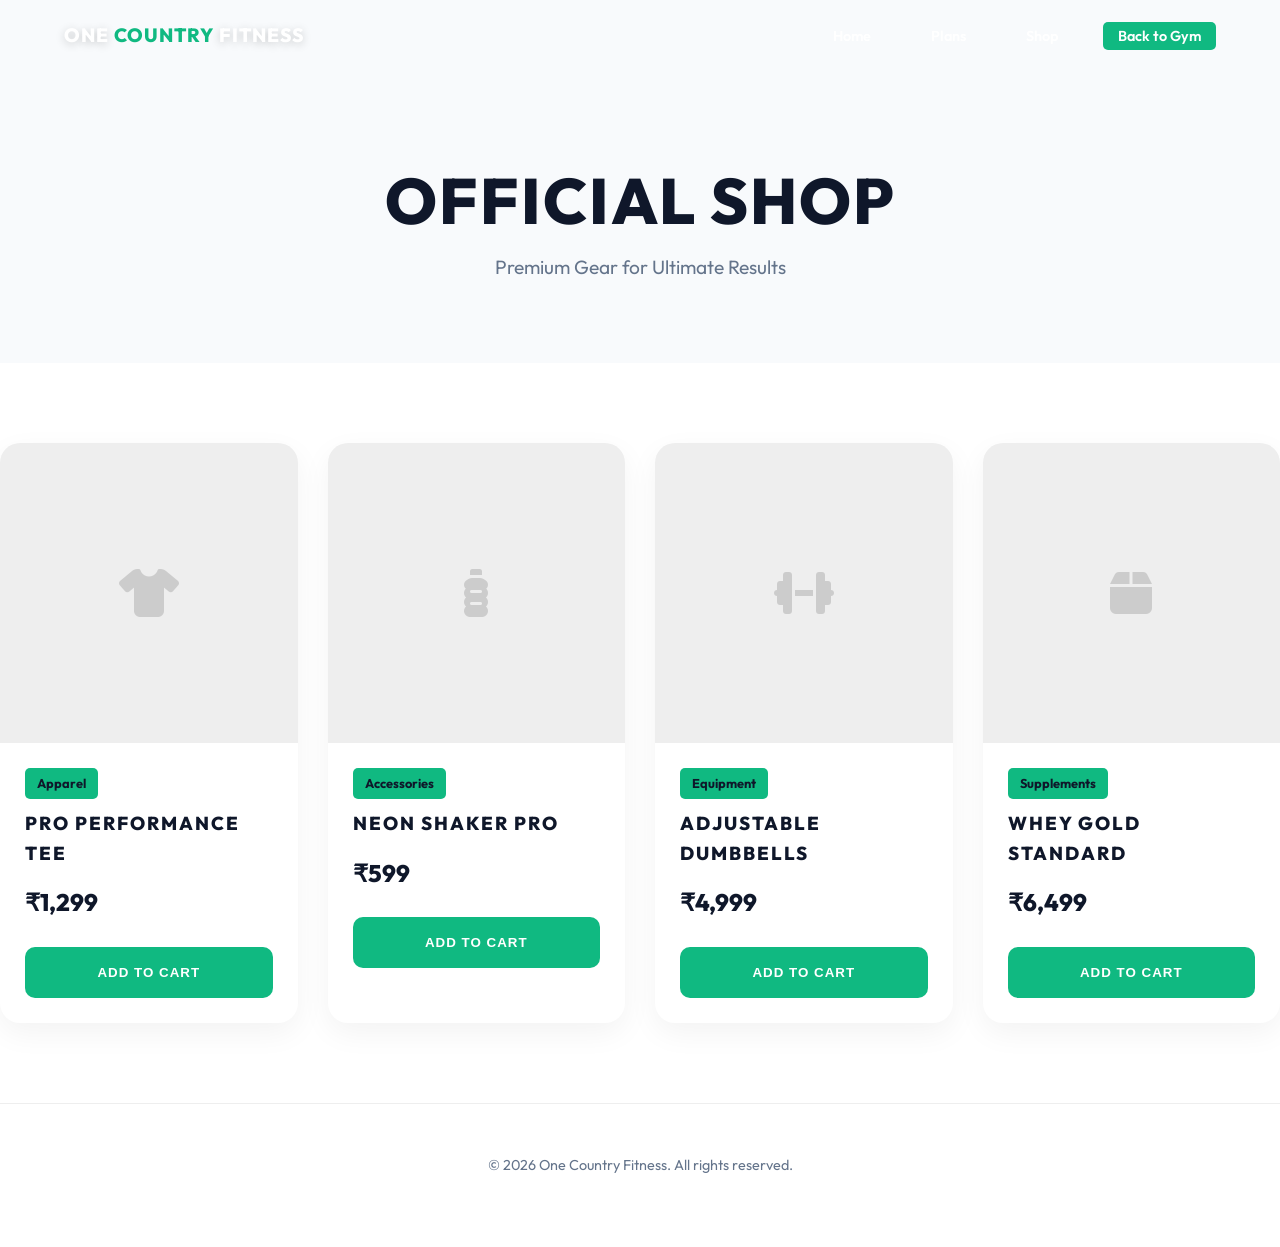
<file: shop.html>
<!DOCTYPE html>
<html lang="en">
<head>
    <meta charset="UTF-8">
    <meta name="viewport" content="width=device-width, initial-scale=1.0">
    <title>Fitness Shop | One Country Fitness</title>
    <link href="https://fonts.googleapis.com/css2?family=Outfit:wght@300;400;600;800&display=swap" rel="stylesheet">
    <link rel="stylesheet" href="https://cdnjs.cloudflare.com/ajax/libs/font-awesome/6.4.0/css/all.min.css">
    <link rel="stylesheet" href="style.css">
    <style>
        .shop-hero {
            padding: 150px 0 80px;
            background: #f8fafc;
            text-align: center;
        }
        .shop-grid {
            display: grid;
            grid-template-columns: repeat(auto-fit, minmax(280px, 1fr));
            gap: 30px;
            padding: 80px 0;
        }
        .product-card {
            background: #fff;
            border-radius: 20px;
            overflow: hidden;
            box-shadow: 0 10px 30px rgba(0,0,0,0.05);
            transition: transform 0.3s ease;
            position: relative;
        }
        .product-card:hover {
            transform: translateY(-10px);
        }
        .product-img {
            height: 300px;
            background: #eee;
            display: flex;
            align-items: center;
            justify-content: center;
            font-size: 3rem;
            color: #ccc;
        }
        .product-info {
            padding: 25px;
        }
        .product-tag {
            background: var(--neon-green);
            color: var(--dark-text);
            padding: 5px 12px;
            border-radius: 5px;
            font-size: 0.8rem;
            font-weight: 700;
            display: inline-block;
            margin-bottom: 10px;
        }
        .price {
            font-size: 1.5rem;
            font-weight: 800;
            color: var(--dark-text);
            margin: 15px 0;
        }
    </style>
</head>
<body class="white-theme">
    <header id="header" class="scrolled">
        <nav class="container">
            <div class="logo">
                <span class="one">ONE</span><span class="country">COUNTRY</span><span class="fitness">FITNESS</span>
            </div>
            <ul class="nav-links">
                <li><a href="index.html">Home</a></li>
                <li><a href="index.html#plans">Plans</a></li>
                <li><a href="shop.html" style="color: var(--neon-green)">Shop</a></li>
                <li><a href="index.html#location" class="btn-primary">Back to Gym</a></li>
            </ul>
        </nav>
    </header>

    <main>
        <div class="shop-hero">
            <div class="container">
                <h1 style="font-size: 4rem; font-weight: 800; color: var(--dark-text);">OFFICIAL SHOP</h1>
                <p style="color: var(--text-muted); font-size: 1.2rem;">Premium Gear for Ultimate Results</p>
            </div>
        </div>

        <div class="container shop-grid">
            <!-- Product 1 -->
            <div class="product-card">
                <div class="product-img"><i class="fas fa-tshirt"></i></div>
                <div class="product-info">
                    <span class="product-tag">Apparel</span>
                    <h3>Pro Performance Tee</h3>
                    <p class="price">₹1,299</p>
                    <button class="btn-submit">Add to Cart</button>
                </div>
            </div>

            <!-- Product 2 -->
            <div class="product-card">
                <div class="product-img"><i class="fas fa-bottle-water"></i></div>
                <div class="product-info">
                    <span class="product-tag">Accessories</span>
                    <h3>Neon Shaker Pro</h3>
                    <p class="price">₹599</p>
                    <button class="btn-submit">Add to Cart</button>
                </div>
            </div>

            <!-- Product 3 -->
            <div class="product-card">
                <div class="product-img"><i class="fas fa-dumbbell"></i></div>
                <div class="product-info">
                    <span class="product-tag">Equipment</span>
                    <h3>Adjustable Dumbbells</h3>
                    <p class="price">₹4,999</p>
                    <button class="btn-submit">Add to Cart</button>
                </div>
            </div>

            <!-- Product 4 -->
            <div class="product-card">
                <div class="product-img"><i class="fas fa-box"></i></div>
                <div class="product-info">
                    <span class="product-tag">Supplements</span>
                    <h3>Whey Gold Standard</h3>
                    <p class="price">₹6,499</p>
                    <button class="btn-submit">Add to Cart</button>
                </div>
            </div>
        </div>
    </main>

    <footer class="footer-simple" style="text-align: center; padding: 50px; background: #fff; border-top: 1px solid #eee;">
        <p>&copy; 2026 One Country Fitness. All rights reserved.</p>
    </footer>

    <script src="script.js"></script>
</body>
</html>
</file>
<file: style.css>
:root {
    --navy-dark: #FFFFFF;
    --navy-light: #F8FAFC;
    --neon-green: #10B981; /* A cleaner green for light mode */
    --dark-text: #0F172A;
    --text-muted: #64748B;
    --glass: rgba(15, 23, 42, 0.05);
    --transition: all 0.4s cubic-bezier(0.4, 0, 0.2, 1);
    /* Fluid Typography */
    --h1: clamp(2.5rem, 8vw, 6rem);
    --h2: clamp(1.8rem, 5vw, 3rem);
    --p: clamp(0.9rem, 2vw, 1.1rem);
}

* {
    margin: 0;
    padding: 0;
    box-sizing: border-box;
}

html {
    scroll-behavior: auto; /* Smoother with mandatory snap */
    overflow-x: hidden;
    scroll-padding-top: 0;
    scroll-snap-type: y mandatory;
}

body {
    font-family: 'Outfit', sans-serif;
    background-color: var(--navy-dark);
    color: var(--dark-text);
    line-height: 1.6;
    overflow-x: hidden;
    width: 100%;
}

.container {
    max-width: 1400px;
    margin: 0 auto;
    padding: 0 5%;
}

/* GPU-Optimized Tile System */
section {
    padding: 100px 5%;
    position: sticky;
    top: 0;
    height: 100vh;
    height: calc(var(--vh, 1vh) * 100);
    width: 100%;
    display: flex;
    flex-direction: column;
    justify-content: center;
    align-items: center; 
    background-color: #FFFFFF; 
    scroll-snap-align: start; 
    scroll-snap-stop: always;
    transition: transform 0.4s cubic-bezier(0.25, 1, 0.5, 1), opacity 0.4s ease;
    overflow: hidden;
    will-change: transform, opacity;
    backface-visibility: hidden;
    transform-style: preserve-3d;
}

/* Reverse Layering: First is Bottom, Last is Top */
#hero-new { z-index: 10; }
#services { z-index: 20; }
#equipment { z-index: 30; }
#plans { z-index: 40; }
#reviews { z-index: 50; }
.trial-section { z-index: 60; }
#location { z-index: 70; }
.footer-simple { z-index: 80; }

/* The 'Before Tile' goes DOWN smoothly */
section.is-past {
    transform: translateY(100vh);
    opacity: 0;
    pointer-events: none;
}

/* Active tile is locked at top */
section.is-active {
    transform: translateY(0);
    opacity: 1;
}

/* Subtle Parallax Stacking effect for "Satisfying Experience" */
section + section {
    box-shadow: 0 -50px 100px rgba(0,0,0,0.03);
}

@media (max-height: 700px) {
    section {
        padding: 60px 0;
        min-height: auto;
        position: relative; /* Disable sticky on very short screens to avoid overflow issues */
    }
}

section .container {
    max-height: 100vh;
    overflow-y: auto; /* Allow internal scroll if content EXCEEDS ratio on small screens */
    width: 100%;
}

/* Hide scrollbar for internal container to keep it clean */
section .container::-webkit-scrollbar {
    display: none;
}

/* Stacking Order */
#hero-new { z-index: 1; }
#about { z-index: 2; }
#services { z-index: 3; }
#equipment { z-index: 4; }
#reviews { z-index: 5; }
#free-trial { z-index: 6; }
#location { z-index: 7; }
footer { z-index: 8; }

/* Equipment Focused Gallery */
#equipment {
    background: var(--navy-dark);
}

.equipment-grid {
    display: grid;
    grid-template-columns: repeat(auto-fit, minmax(250px, 1fr)); /* Better adaptability */
    gap: 20px;
    padding: 20px 0;
    width: 100%;
    max-width: 1000px;
    margin: 0 auto;
    max-height: 70vh; /* Keep it within section height */
}

.equipment-card {
    position: relative;
    border-radius: 20px;
    aspect-ratio: 1 / 1; 
    overflow: hidden;
    cursor: crosshair;
    transition: transform 0.6s cubic-bezier(0.23, 1, 0.32, 1), z-index 0s, border-color 0.3s ease;
    border: 4px solid #FFFFFF; /* Distinct white border */
    box-shadow: 0 10px 30px rgba(0,0,0,0.05);
}

.equipment-card img {
    width: 100%;
    height: 100%;
    object-fit: cover;
    filter: blur(4px) brightness(0.7) grayscale(20%);
    transition: filter 0.5s ease, transform 0.8s ease;
}

.equipment-info {
    position: absolute;
    bottom: 0;
    left: 0;
    width: 100%;
    padding: 40px 30px;
    background: linear-gradient(to top, rgba(255, 255, 255, 0.95), transparent);
    transform: translateY(20px);
    opacity: 0;
    transition: var(--transition);
}

/* Hover States */
.equipment-grid:hover .equipment-card:not(:hover) img {
    filter: blur(20px) brightness(0.3) grayscale(100%);
}

.equipment-card:hover {
    transform: scale(1.08) translateY(-10px);
    z-index: 50;
    border-color: var(--neon-green);
    box-shadow: 0 30px 60px rgba(0, 0, 0, 0.6), 0 0 20px rgba(57, 255, 20, 0.2);
}

.equipment-card:hover img,
.equipment-card.is-focused img {
    filter: blur(0) brightness(1.2) grayscale(0%);
    transform: scale(1.1);
}

.equipment-card:hover .equipment-info,
.equipment-card.is-focused .equipment-info {
    transform: translateY(0);
    opacity: 1;
}

.equipment-info h3 {
    color: var(--neon-green);
    font-size: 1.1rem;
    margin-bottom: 5px;
}

.equipment-info p {
    font-size: 0.8rem;
    line-height: 1.2;
}

.explore-more-container {
    text-align: center;
    margin-top: 50px;
}

.btn-explore {
    display: inline-block;
    padding: 15px 40px;
    background: transparent;
    border: 2px solid var(--neon-green);
    color: var(--neon-green);
    text-decoration: none;
    border-radius: 50px;
    font-weight: 800;
    text-transform: uppercase;
    transition: var(--transition);
}

.btn-explore:hover {
    background: var(--neon-green);
    color: var(--navy-dark);
    box-shadow: 0 0 20px rgba(57, 255, 20, 0.4);
}

@media (max-width: 992px) {
    .equipment-grid {
        grid-template-columns: repeat(2, 1fr);
        max-width: 700px;
    }
}

@media (max-width: 480px) {
    .equipment-grid {
        grid-template-columns: 1fr;
        max-width: 300px;
    }
    
    .section-title {
        font-size: 1.8rem;
    }
}

.bg-dark {
    background-color: var(--navy-light);
}

/* Typography */
h1, h2, h3 {
    text-transform: uppercase;
    font-weight: 800;
    letter-spacing: 2px;
    color: var(--dark-text);
}

h1 { font-size: var(--h1); }
h2 { font-size: var(--h2); }
p { font-size: var(--p); color: var(--text-muted); }

.highlight {
    color: var(--neon-green);
    text-shadow: 0 0 10px rgba(57, 255, 20, 0.3);
}

.section-title {
    font-size: var(--h2);
    margin-bottom: 50px;
    position: relative;
}

.section-title::after {
    content: '';
    position: absolute;
    bottom: -15px;
    left: 50%;
    transform: translateX(-50%);
    width: 60px;
    height: 4px;
    background: var(--neon-green);
    border-radius: 2px;
}

.text-center {
    text-align: center;
}

/* Header & Nav */
header {
    position: fixed;
    top: 0;
    width: 100%;
    z-index: 1000;
    padding: 20px 0;
    transition: all 0.5s cubic-bezier(0.4, 0, 0.2, 1);
}

header.scrolled {
    background: #000000; /* Black Nav as requested */
    backdrop-filter: blur(10px);
    padding: 12px 0;
    box-shadow: 0 10px 30px rgba(0, 0, 0, 0.4);
    animation: navSlideDown 0.6s cubic-bezier(0.23, 1, 0.32, 1) forwards;
}

@keyframes navSlideDown {
    from { transform: translateY(-100%); }
    to { transform: translateY(0); }
}

/* Nav text should be white by default to be visible on Hero and Black Nav */
.nav-links a {
    text-decoration: none;
    color: #FFFFFF !important;
    font-weight: 600;
    font-size: 0.9rem;
    transition: var(--transition);
    cursor: pointer;
    padding: 5px 15px;
}

.logo {
    display: flex;
    gap: 5px;
    font-weight: 800;
    font-size: 1.4rem;
    letter-spacing: 1px;
}

.logo .one, .logo .fitness { 
    color: #FFFFFF !important; 
    text-shadow: 0 2px 10px rgba(0,0,0,0.2); /* Extra visibility on video */
}

.logo .country {
    color: var(--neon-green) !important;
}

nav {
    display: flex;
    justify-content: space-between;
    align-items: center;
}

.logo {
    display: flex;
    gap: 5px;
    font-weight: 800;
    font-size: 1.2rem;
}

.logo .one { color: var(--dark-text); }
.logo .country { color: var(--neon-green); }
.logo .fitness { color: var(--dark-text); }

.nav-links {
    display: flex;
    list-style: none;
    gap: 30px;
    align-items: center;
}

.nav-links a {
    text-decoration: none;
    color: #FFFFFF;
    font-weight: 600;
    font-size: 0.9rem;
    transition: var(--transition);
    cursor: pointer;
    padding: 5px 15px;
}

.nav-links a:hover {
    color: var(--neon-green);
}

.btn-primary {
    background: var(--neon-green);
    color: var(--dark-text) !important;
    padding: 10px 25px;
    border-radius: 5px;
    transition: var(--transition);
    border: none;
    cursor: pointer;
    font-weight: 700;
}

.btn-primary:hover {
    transform: scale(1.05);
    box-shadow: 0 5px 15px rgba(16, 185, 129, 0.3);
}

.menu-toggle {
    display: none; /* Hidden on Computer */
    flex-direction: column;
    gap: 6px;
    cursor: pointer;
    z-index: 1100;
}

.menu-toggle span {
    display: block;
    width: 25px;
    height: 2px;
    background: #FFFFFF; /* White for visibility */
    transition: var(--transition);
}

.menu-toggle.active span:nth-child(1) { transform: translateY(8px) rotate(45deg); }
.menu-toggle.active span:nth-child(2) { opacity: 0; }
.menu-toggle.active span:nth-child(3) { transform: translateY(-8px) rotate(-45deg); }

@media (max-width: 992px) {
    .menu-toggle { display: flex; } /* Visible on Tablet/Mobile */
    
    .hero-overlay {
        background: rgba(255, 255, 255, 0.95); /* Remove gradient, use solid white-overlay */
    }

    .nav-links {
        position: fixed;
        top: 0;
        right: -100%;
        width: 100%;
        height: 100vh;
        background: #000000; /* Black background for mobile menu */
        flex-direction: column;
        justify-content: center;
        align-items: center;
        transition: 0.5s ease-in-out;
        z-index: 1000;
        box-shadow: -10px 0 30px rgba(0,0,0,0.5);
    }

    .nav-links.active {
        right: 0;
    }

    .nav-links li {
        width: 100%;
        text-align: center;
    }

    .nav-links a {
        font-size: 1.8rem;
        font-weight: 800;
        display: block;
        padding: 15px 40px;
        color: var(--dark-text);
        width: 100%;
        text-transform: uppercase;
        letter-spacing: 2px;
    }

    .nav-links a:hover {
        background: var(--navy-light);
        color: var(--neon-green);
    }

    .nav-links .btn-primary {
        margin-top: 30px;
        font-size: 1.4rem;
        padding: 18px 50px;
        width: auto;
        border-radius: 50px;
        background: var(--neon-green);
        color: var(--dark-text) !important;
        box-shadow: 0 10px 20px rgba(16, 185, 129, 0.3);
    }
}

/* Preloader */
#preloader {
    position: fixed;
    top: 0;
    left: 0;
    width: 100%;
    height: 100%;
    background: #FFFFFF;
    display: flex;
    justify-content: center;
    align-items: center;
    z-index: 9999;
    transition: opacity 0.8s ease, visibility 0.8s;
}

#preloader.fade-out {
    opacity: 0;
    visibility: hidden;
}

.loader-content {
    text-align: center;
    width: 300px;
}

.loader-logo {
    font-size: 2rem;
    font-weight: 800;
    margin-bottom: 30px;
    letter-spacing: 5px;
    animation: pulse 2s infinite;
}

@keyframes pulse {
    0% { opacity: 0.6; transform: scale(0.98); }
    50% { opacity: 1; transform: scale(1); }
    100% { opacity: 0.6; transform: scale(0.98); }
}

.progress-bar {
    width: 100%;
    height: 3px;
    background: rgba(0,0,0,0.05);
    border-radius: 10px;
    overflow: hidden;
    margin-bottom: 20px;
}

/* Page Scroll Progress (Sleek side bar) */
.page-progress {
    position: fixed;
    right: 20px;
    top: 50%;
    transform: translateY(-50%);
    width: 3px;
    height: 120px;
    background: rgba(0,0,0,0.05);
    border-radius: 10px;
    z-index: 2000;
}

#scroll-indicator {
    width: 100%;
    height: 0%;
    background: var(--neon-green);
    border-radius: 10px;
    box-shadow: 0 0 15px rgba(16, 185, 129, 0.4);
    transition: height 0.1s linear;
}

#progress {
    height: 100%;
    background: var(--neon-green);
    transition: width 0.4s cubic-bezier(0.1, 0.7, 1.0, 0.1);
    box-shadow: 0 0 20px var(--neon-green), 0 0 40px var(--neon-green);
    position: relative;
}

#progress::after {
    content: '';
    position: absolute;
    right: 0;
    top: 50%;
    transform: translate(50%, -50%);
    width: 10px;
    height: 10px;
    background: #FFFFFF;
    box-shadow: 0 0 10px #FFFFFF;
}

.loader-content p {
    font-size: 0.9rem;
    color: var(--text-muted);
}

/* New Hero Section */
#hero-new {
    height: 100vh;
    width: 100%;
    position: sticky;
    top: 0;
    background: #000;
    overflow: hidden;
    display: flex;
    align-items: center;
    z-index: 1;
}

.hero-overlay {
    position: absolute;
    top: 0;
    left: 0;
    width: 100%;
    height: 100%;
    background: rgba(0, 0, 0, 0.2); /* Subtle darkening for text contrast without gradient */
    z-index: 2;
}

.cursor-light {
    position: absolute;
    top: 0;
    left: 0;
    width: 100%;
    height: 100%;
    background: radial-gradient(600px circle at var(--x) var(--y), rgba(16, 185, 129, 0.05), transparent 40%);
    z-index: 3;
    pointer-events: none;
}

.hero-wrapper {
    display: grid;
    grid-template-columns: 1.2fr 1fr;
    gap: 40px;
    align-items: center;
    position: relative;
    z-index: 10;
    width: 100%;
}

@media (max-width: 992px) {
    .hero-wrapper {
        grid-template-columns: 1fr;
        text-align: center;
        padding-top: 120px; /* More clearance for the header */
    }
    
    .hero-content-new {
        margin: 0 auto;
        padding: 0 10px;
    }
    
    .hero-title {
        font-size: clamp(2rem, 10vw, 3.5rem);
        margin-bottom: 15px;
    }

    .hero-title .small-text {
        font-size: 0.75rem;
        letter-spacing: 3px;
        margin-top: 10px;
    }

    .hero-description {
        font-size: 0.95rem;
        margin-bottom: 25px;
    }

    .hero-actions {
        justify-content: center;
        flex-direction: column; /* Stack buttons on very small screens */
        gap: 15px;
    }
    
    .btn-cta, .btn-outline {
        padding: 14px 30px;
        font-size: 0.9rem;
        width: 100%;
        max-width: 280px;
        margin: 0 auto;
    }

    .treadmill-container, .runner-container {
        height: 300px !important;
        margin-top: 20px;
    }
}

.hero-title {
    font-size: clamp(3.2rem, 10vw, 7.5rem); 
    line-height: 0.95;
    margin-bottom: 35px;
    color: #FFFFFF !important;
    font-weight: 900;
    text-transform: uppercase;
    text-shadow: 0 0 40px rgba(16, 185, 129, 0.7), 0 10px 60px rgba(0,0,0,0.9); 
}

.hero-title .outline {
    -webkit-text-stroke: 2.5px #FFFFFF;
    color: transparent;
}

.hero-title .small-text {
    display: block;
    font-size: 1.25rem;
    letter-spacing: 7px;
    color: var(--neon-green) !important;
    margin-top: 30px;
    font-weight: 800;
    text-shadow: 0 0 20px rgba(16, 185, 129, 0.6);
}

.hero-description {
    font-size: 1.45rem;
    line-height: 1.6;
    margin-bottom: 50px;
    color: #FFFFFF !important;
    max-width: 680px;
    font-weight: 600;
    text-shadow: 0 5px 25px rgba(0,0,0,0.9);
}

.hero-actions {
    display: flex;
    gap: 20px;
    flex-wrap: wrap;
}

.hero-actions .btn-cta, 
.hero-actions .btn-outline {
    text-decoration: none;
    padding: 18px 45px;
    border-radius: 12px;
    font-weight: 800;
    text-transform: uppercase;
    transition: all 0.3s ease;
    display: inline-block;
    font-size: 0.95rem;
}

.hero-actions .btn-cta {
    background: var(--neon-green);
    color: #000;
    box-shadow: 0 10px 25px rgba(16, 185, 129, 0.3);
}

.hero-actions .btn-cta:hover {
    transform: translateY(-3px);
    box-shadow: 0 15px 30px rgba(16, 185, 129, 0.4);
}

.hero-actions .btn-outline {
    border: 2px solid #FFFFFF;
    color: #FFFFFF;
}

.hero-actions .btn-outline:hover {
    background: #FFFFFF;
    color: #000;
}

/* Hero Video Styling */
.hero-video-container {
    position: relative;
    width: 100%;
    height: 100%;
    max-height: 600px;
    display: flex;
    justify-content: center;
    align-items: center;
    overflow: hidden;
    border-radius: 20px;
    box-shadow: 0 20px 50px rgba(0,0,0,0.1);
}

.hero-video {
    width: 100%;
    height: 100%;
    object-fit: cover; /* Ensures video fills the space without gaps */
    pointer-events: none; /* Disables interaction/controls effectively */
}

@media (max-width: 992px) {
    .hero-video-container {
        height: 300px;
        margin-top: 30px;
    }
}

.runner-glow {
    position: absolute;
    bottom: 15%;
    width: 200px;
    height: 40px;
    background: radial-gradient(ellipse at center, rgba(16, 185, 129, 0.2), transparent 70%);
    border-radius: 50%;
    filter: blur(10px);
    animation: shadow-pulse 0.8s infinite;
}

@keyframes shadow-pulse {
    0%, 100% { transform: scale(1); opacity: 0.3; }
    50% { transform: scale(1.2); opacity: 0.1; }
}

/* Marquee Styles */
.marquee-wrapper {
    position: absolute;
    top: 0;
    left: 0;
    width: 100%;
    height: 100%;
    display: flex;
    flex-direction: column;
    justify-content: center;
    opacity: 0.03;
    pointer-events: none;
    z-index: 1;
}

.marquee {
    white-space: nowrap;
    display: flex;
    font-size: 12vw;
    font-weight: 800;
    line-height: 1;
    overflow: hidden;
}

.left-to-right {
    animation: marquee-ltr 40s linear infinite;
}

.right-to-left {
    animation: marquee-rtl 40s linear infinite;
}

@keyframes marquee-ltr {
    0% { transform: translateX(-50%); }
    100% { transform: translateX(0%); }
}

@keyframes marquee-rtl {
    0% { transform: translateX(0%); }
    100% { transform: translateX(-50%); }
}

/* Scroll Down Indicator */
.scroll-down {
    position: absolute;
    bottom: 40px;
    right: 50px;
    display: flex;
    flex-direction: column;
    align-items: center;
    gap: 15px;
    z-index: 20;
}

.scroll-down span {
    font-size: 0.7rem;
    letter-spacing: 3px;
    writing-mode: vertical-lr;
    color: var(--text-muted);
}

.scroll-down .line {
    width: 1px;
    height: 80px;
    background: linear-gradient(to bottom, var(--neon-green), transparent);
}

@media (max-width: 992px) {
    .marquee {
        font-size: 18vw; /* Scale background text larger on mobile for style */
    }
    
    .scroll-down {
        display: none; /* Hide on mobile to save space */
    }
}

.btn-cta {
    display: inline-block;
    background: var(--neon-green);
    color: var(--navy-dark);
    text-decoration: none;
    padding: 18px 40px;
    font-size: 1.1rem;
    font-weight: 800;
    border-radius: 5px;
    transition: var(--transition);
    text-transform: uppercase;
}

.btn-cta, .btn-outline, .btn-primary, .btn-secondary, .btn-submit {
    transition: var(--transition), filter 0.3s ease;
    cursor: pointer;
}

.btn-cta:hover, .btn-outline:hover, .btn-primary:hover, .btn-secondary:hover, .btn-submit:hover {
    filter: url(#liquid-filter);
    transform: scale(1.05);
}

/* Grid Layouts */
.grid-2 {
    display: grid;
    grid-template-columns: 1fr 1fr;
    gap: 60px;
    align-items: center;
}

/* About Section */
.feature-list {
    list-style: none;
    margin-top: 30px;
}

.feature-list li {
    margin-bottom: 15px;
    display: flex;
    align-items: center;
    gap: 15px;
    font-weight: 600;
}

.feature-list i {
    color: var(--neon-green);
    font-size: 1.2rem;
}

.about-images {
    display: grid;
    grid-template-columns: 1fr 1fr;
    gap: 20px;
}

.about-images img:first-child {
    grid-column: span 2;
}

.img-reveal {
    width: 100%;
    height: auto;
    object-fit: cover;
    border-radius: 20px;
    box-shadow: 0 20px 40px rgba(0,0,0,0.08); /* Lighter shadow */
    transition: var(--transition);
}

.img-reveal:hover {
    transform: scale(1.02);
}

/* Services Section */
.services-grid {
    display: grid;
    grid-template-columns: repeat(auto-fit, minmax(250px, 1fr));
    gap: 30px;
}

.service-card {
    background: var(--navy-light);
    padding: 40px;
    border-radius: 15px;
    border: 1px solid var(--glass);
    transition: var(--transition);
    cursor: pointer;
    position: relative;
    overflow: hidden;
    box-shadow: 0 10px 30px rgba(0,0,0,0.02);
}

.service-card::before {
    content: '';
    position: absolute;
    top: 0;
    left: 0;
    width: 100%;
    height: 3px;
    background: var(--neon-green);
    transform: scaleX(0);
    transition: var(--transition);
}

.service-card:hover {
    transform: translateY(-10px);
    background: #FFFFFF;
    border-color: var(--neon-green);
    box-shadow: 0 30px 60px rgba(0, 0, 0, 0.05);
}

.service-card:hover::before {
    transform: scaleX(1);
}

.card-icon {
    font-size: 2.5rem;
    color: var(--neon-green);
    margin-bottom: 25px;
}

.service-card h3 {
    font-size: 1.2rem;
    margin-bottom: 15px;
}

/* Reviews Section */
.rating-badge {
    margin-bottom: 50px;
}

.rating-badge .stars {
    color: #FFD700;
    font-size: 1.5rem;
    margin-bottom: 10px;
}

.review-carousel-container {
    overflow: hidden;
    padding: 20px 0;
}

.review-carousel {
    display: flex;
    gap: 30px;
    animation: scroll 40s linear infinite;
    width: max-content;
}

.review-carousel:hover {
    animation-play-state: paused;
}

@keyframes scroll {
    0% { transform: translateX(0); }
    100% { transform: translateX(-50%); }
}

.review-card {
    width: 350px;
    background: var(--navy-light);
    padding: 30px;
    border-radius: 15px;
    border: 1px solid rgba(255,255,255,0.05);
    text-align: left;
    display: flex;
    flex-direction: column;
    justify-content: space-between;
}

.review-text {
    font-style: italic;
    color: var(--text-muted);
    margin-bottom: 20px;
}

.review-author {
    font-weight: 800;
}

.review-author a {
    color: var(--neon-green);
    text-decoration: none;
}

/* Location & Info Card */
.info-card {
    background: var(--navy-dark);
    padding: 40px;
    border-radius: 15px;
    border-left: 5px solid var(--neon-green);
}

.info-item {
    display: flex;
    gap: 20px;
    margin-bottom: 30px;
    align-items: flex-start;
}

.info-item i {
    color: var(--neon-green);
    font-size: 1.5rem;
    margin-top: 5px;
}

.btn-secondary {
    display: inline-block;
    border: 2px solid var(--neon-green);
    color: var(--neon-green);
    text-decoration: none;
    padding: 12px 30px;
    border-radius: 5px;
    font-weight: 700;
    transition: var(--transition);
}

.btn-secondary:hover {
    background: var(--neon-green);
    color: var(--navy-dark);
}

/* Footer */
footer {
    padding: 80px 0 40px;
    background: var(--navy-dark);
    z-index: 10;
    position: relative;
    scroll-snap-align: end;
}

footer .logo {
    justify-content: center;
    margin-bottom: 20px;
}

footer p {
    color: var(--text-muted);
    font-size: 0.9rem;
    margin-bottom: 20px;
}

.social-links {
    display: flex;
    justify-content: center;
    gap: 20px;
}

.social-links a {
    color: var(--dark-text);
    font-size: 1.2rem;
    transition: var(--transition);
}

.social-links a:hover {
    color: var(--neon-green);
}

/* WhatsApp Floating btn */
.whatsapp-btn {
    position: fixed;
    bottom: 30px;
    right: 30px;
    background: #25D366;
    color: white;
    padding: 15px 25px;
    border-radius: 50px;
    display: flex;
    align-items: center;
    gap: 15px;
    text-decoration: none;
    font-weight: 600;
    box-shadow: 0 10px 30px rgba(0,0,0,0.3);
    z-index: 999;
    transition: var(--transition);
}

.whatsapp-btn i {
    font-size: 1.8rem;
}

.whatsapp-btn:hover {
    transform: scale(1.05) translateY(-5px);
    background: #128C7E;
}

/* Mobile Responsiveness */
@media (max-width: 768px) {
    .grid-2 {
        grid-template-columns: 1fr;
    }
    
    .hero-content h1 {
        font-size: 2.8rem;
    }
    
    .nav-links {
        display: none;
    }
    
    .section-title {
        font-size: 2rem;
    }
    
    .whatsapp-btn span {
        display: none;
    }
    
    .whatsapp-btn {
        padding: 15px;
        border-radius: 50%;
    }

    .menu-toggle {
        display: block;
        cursor: pointer;
    }

    .menu-toggle span {
        display: block;
        width: 25px;
        height: 3px;
        background: var(--white);
        margin: 5px 0;
        transition: var(--transition);
    }
}

/* Location Section High Visibility */
.info-card {
    background: #FFFFFF;
    padding: 50px;
    border-radius: 30px;
    box-shadow: 0 40px 100px rgba(0,0,0,0.05);
    border: 1px solid var(--glass);
    transition: var(--transition);
}

.info-card:hover {
    transform: translateY(-5px);
    box-shadow: 0 50px 120px rgba(0,0,0,0.08);
}

.info-item {
    display: flex;
    gap: 20px;
    margin-bottom: 30px;
    padding: 20px;
    background: var(--navy-light);
    border-radius: 20px;
    transition: var(--transition);
}

.info-item:hover {
    background: #FFFFFF;
    box-shadow: 0 10px 30px rgba(0,0,0,0.02);
    transform: translateX(10px);
}

.info-item i {
    font-size: 1.5rem;
    color: var(--neon-green);
    background: rgba(16, 185, 129, 0.1);
    width: 50px;
    height: 50px;
    display: flex;
    align-items: center;
    justify-content: center;
    border-radius: 12px;
}

.info-item p, .info-item strong {
    color: var(--dark-text);
    font-size: 1.05rem;
}

.btn-secondary, .btn-explore, .btn-submit, .btn-cta, .btn-outline {
    display: inline-block;
    padding: 20px;
    background: var(--dark-text);
    color: #FFFFFF;
    text-align: center;
    text-decoration: none;
    border-radius: 15px;
    font-weight: 800;
    text-transform: uppercase;
    letter-spacing: 2px;
    margin-top: 20px;
    transition: var(--transition);
    cursor: pointer;
}

.btn-secondary:hover, .btn-explore:hover, .btn-submit:hover, .btn-cta:hover, .btn-outline:hover {
    transform: scale(1.05);
    background: var(--neon-green);
    color: var(--dark-text);
}

/* Free Trial Section */
.trial-section {
    background: linear-gradient(135deg, #FFFFFF 0%, var(--navy-light) 100%);
    position: relative;
    overflow: hidden;
    color: var(--dark-text);
}

.trial-section::before {
    content: '';
    position: absolute;
    top: -50%;
    right: -10%;
    width: 500px;
    height: 500px;
    background: radial-gradient(circle, rgba(57, 255, 20, 0.05) 0%, transparent 70%);
    border-radius: 50%;
}

.trial-container {
    display: grid;
    grid-template-columns: 1fr 1fr;
    gap: 80px;
    align-items: center;
}

.trial-content h2 {
    font-size: 3rem;
    margin-bottom: 20px;
    color: var(--dark-text);
}

.trial-content p {
    color: var(--text-muted);
}

.trial-benefit {
    display: flex;
    gap: 20px;
    margin-bottom: 25px;
    align-items: center;
}

.trial-benefit i {
    width: 40px;
    height: 40px;
    background: var(--neon-green);
    color: var(--navy-dark);
    display: flex;
    align-items: center;
    justify-content: center;
    border-radius: 50%;
    font-size: 1.2rem;
    flex-shrink: 0;
}

.trial-form-card {
    background: #FFFFFF;
    padding: 40px;
    border-radius: 30px;
    box-shadow: 0 40px 100px rgba(0,0,0,0.06);
    border: 1px solid rgba(0,0,0,0.03);
    color: var(--dark-text);
    z-index: 5;
    position: relative;
}

.trial-form-card h3 {
    font-size: 2rem;
    font-weight: 800;
    color: var(--dark-text);
    margin-bottom: 30px;
}

.form-group {
    margin-bottom: 20px;
}

.form-group label {
    display: block;
    margin-bottom: 8px;
    font-size: 0.9rem;
    color: var(--text-muted);
}

.form-group input {
    width: 100%;
    background: #FFFFFF; /* High visibility for white theme */
    border: 1px solid rgba(0,0,0,0.15);
    padding: 18px;
    border-radius: 12px;
    color: var(--dark-text);
    font-family: inherit;
    font-size: 1rem;
    transition: all 0.3s ease;
}

.form-group input:focus {
    outline: none;
    border-color: var(--neon-green);
    box-shadow: 0 0 0 4px rgba(16, 185, 129, 0.1);
}

.btn-submit {
    width: 100%;
    background: var(--neon-green);
    color: var(--navy-dark);
    border: none;
    padding: 18px;
    border-radius: 10px;
    font-weight: 800;
    text-transform: uppercase;
    letter-spacing: 1px;
    cursor: pointer;
    transition: var(--transition);
    margin-top: 10px;
}

.btn-submit:hover {
    transform: scale(1.02);
    box-shadow: 0 10px 20px rgba(57, 255, 20, 0.2);
}

@media (max-width: 992px) {
    section, .trial-section {
        padding: 100px 5%;
        background: #FFFFFF; /* Removed gradients for mobile */
    }

    .trial-container {
        grid-template-columns: 1fr;
        gap: 30px;
    }
    
    .trial-content {
        text-align: center;
        padding-bottom: 10px;
    }

    .trial-content h2 {
        font-size: 2.2rem;
    }
}
    
    .trial-benefit {
        justify-content: center;
        text-align: left;
    }
}
/* Membership Plans Styling */
.plans-grid {
    display: grid;
    grid-template-columns: repeat(auto-fit, minmax(300px, 1fr));
    gap: 30px;
    margin-top: 50px;
    width: 100%;
}

.plan-card {
    background: #FFFFFF;
    padding: 50px 40px;
    border-radius: 30px;
    border: 1px solid rgba(0,0,0,0.05);
    transition: all 0.4s cubic-bezier(0.165, 0.84, 0.44, 1);
    position: relative;
    display: flex;
    flex-direction: column;
}

.plan-card:hover {
    transform: translateY(-15px);
    box-shadow: 0 40px 80px rgba(0,0,0,0.08);
    border-color: var(--neon-green);
}

.plan-card.popular {
    border: 2px solid var(--neon-green);
    transform: scale(1.05);
    z-index: 2;
}

.popular-badge {
    position: absolute;
    top: -15px;
    left: 50%;
    transform: translateX(-50%);
    background: var(--neon-green);
    color: var(--dark-text);
    padding: 8px 20px;
    border-radius: 50px;
    font-size: 0.85rem;
    font-weight: 800;
    text-transform: uppercase;
}

.plan-header h3 {
    font-size: 1.8rem;
    color: var(--dark-text);
    margin-bottom: 15px;
}

.plan-price {
    font-size: 2.5rem;
    font-weight: 800;
    color: var(--dark-text);
    margin-bottom: 30px;
}

.plan-price span {
    font-size: 1rem;
    color: var(--text-muted);
}

.plan-features {
    list-style: none;
    margin-bottom: auto;
    padding: 0;
    text-align: left;
}

.plan-features li {
    padding: 12px 0;
    color: var(--dark-text);
    display: flex;
    align-items: center;
    gap: 12px;
}

.plan-features li i {
    color: var(--neon-green);
}

.plan-features li.disabled {
    opacity: 0.3;
}

.plan-features li.disabled i {
    color: var(--text-muted);
}

@media (max-width: 992px) {
    .plan-card.popular {
        transform: scale(1);
    }
}
</file>
